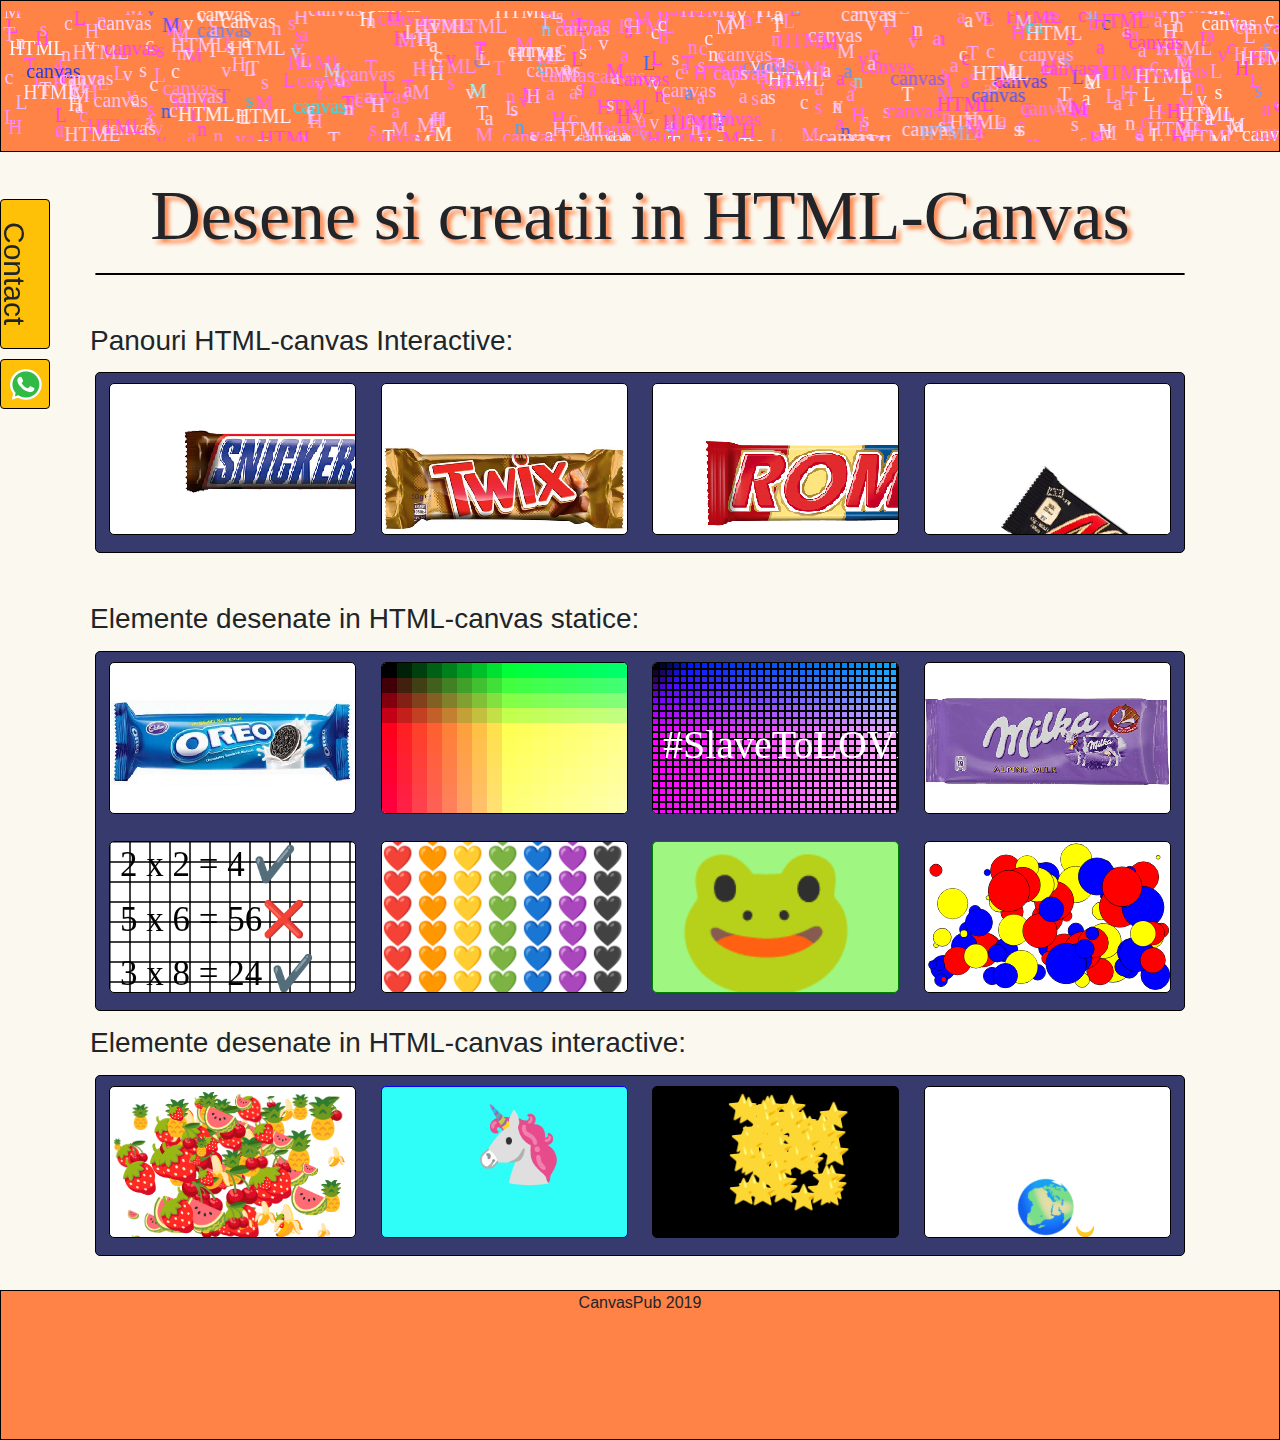
<file: index.html>
<!DOCTYPE html>
<html lang="ro">
<head>
	<meta charset="utf-8">
    <meta name="viewport" content="width=device-width, initial-scale=1, shrink-to-fit=no">
    <meta property="og:url"           content="https://canvaspub.netlify.com/" />
  	<meta property="og:type"          content="website" />
    <meta property="og:title"         content="Desene si creatii in HTML-Canvas" />
    <meta property="og:description"   content="Panouri canvas in Base64 din JPG, PNG, GIF, SVG sau BMP" />
    <!-- Global site tag (gtag.js) - Google Analytics -->
	<script async src="https://www.googletagmanager.com/gtag/js?id=UA-140888354-1"></script>
	<script>
	  window.dataLayer = window.dataLayer || [];
	  function gtag(){dataLayer.push(arguments);}
	  gtag('js', new Date());

	  gtag('config', 'UA-140888354-1');
	</script>
	<link rel="stylesheet" href="https://stackpath.bootstrapcdn.com/bootstrap/4.3.1/css/bootstrap.min.css" integrity="sha384-ggOyR0iXCbMQv3Xipma34MD+dH/1fQ784/j6cY/iJTQUOhcWr7x9JvoRxT2MZw1T" crossorigin="anonymous">
	<link rel="stylesheet" type="text/css" href="mainCSS/style.css">
	<script src="mainJS/PubAll.js"></script>
	<title>Desene si creatii in HTML-Canvas</title>
</head>
	<div>
		<canvas id="head1"></canvas>
	</div>
<body>
	<div class="sticky-top">
			<a class="btn btn-warning vertical " href="contact.html" >Contact</a>
			<a class="btn btn-warning vertical whatsapp " href="https://wa.me/40769115407?text=Salutare!%20Iti%20trimit%20acest%20mesaj%20de%20pe%20site-ul%20Canvaspub"></a>
		</div>
	<div class="container">
		<h1 class="text-center styleText1">Desene si creatii in HTML-Canvas</h1>
		<div class="canvasBody"></div><br>
		<h3 class="styleText2">Panouri HTML-canvas Interactive:</h3>
			<div class="canvasBody">
				<center>
					<canvas  id="can1"></canvas>
					<canvas  id="can2"></canvas>
					<canvas  id="can3"></canvas>
					<canvas  id="can4"></canvas>
				</center>
			</div>
		</div><br>
	<div class="container">
		<h3 class="styleText2">Elemente desenate in HTML-canvas statice:</h3>
			<div class="canvasBody">
				<center>
					<canvas  id="can6"></canvas>
					<canvas  id="can7"></canvas>
					<canvas  id="can8"></canvas>
					<canvas  id="can5"></canvas>
					<canvas  id="can9"></canvas>
					<canvas  id="can10"></canvas>
					<canvas  id="can12"></canvas>
					<canvas  id="can13"></canvas>
				</center>
			</div>
	</div>
		<div class="container">
		<h3 class="styleText2">Elemente desenate in HTML-canvas interactive:</h3>
			<div class="canvasBody">
				<center>
					<canvas  id="can11"></canvas>
					<canvas  id="can14"></canvas>
					<canvas  id="can15"></canvas>
					<canvas  id="can16"></canvas>
				</center>
			</div>
		</div>
	<div class="container">
			<div class="container text-center">
				<div class="fb-like" data-href="https://canvaspub.netlify.com/" data-width="" data-layout="button" data-action="like" data-size="large" data-show-faces="false" data-share="true"></div>
			</div>
	</div><br>
</body>
	<div class="head">
			<p>CanvasPub 2019</p>
		</div>
</html>
</file>
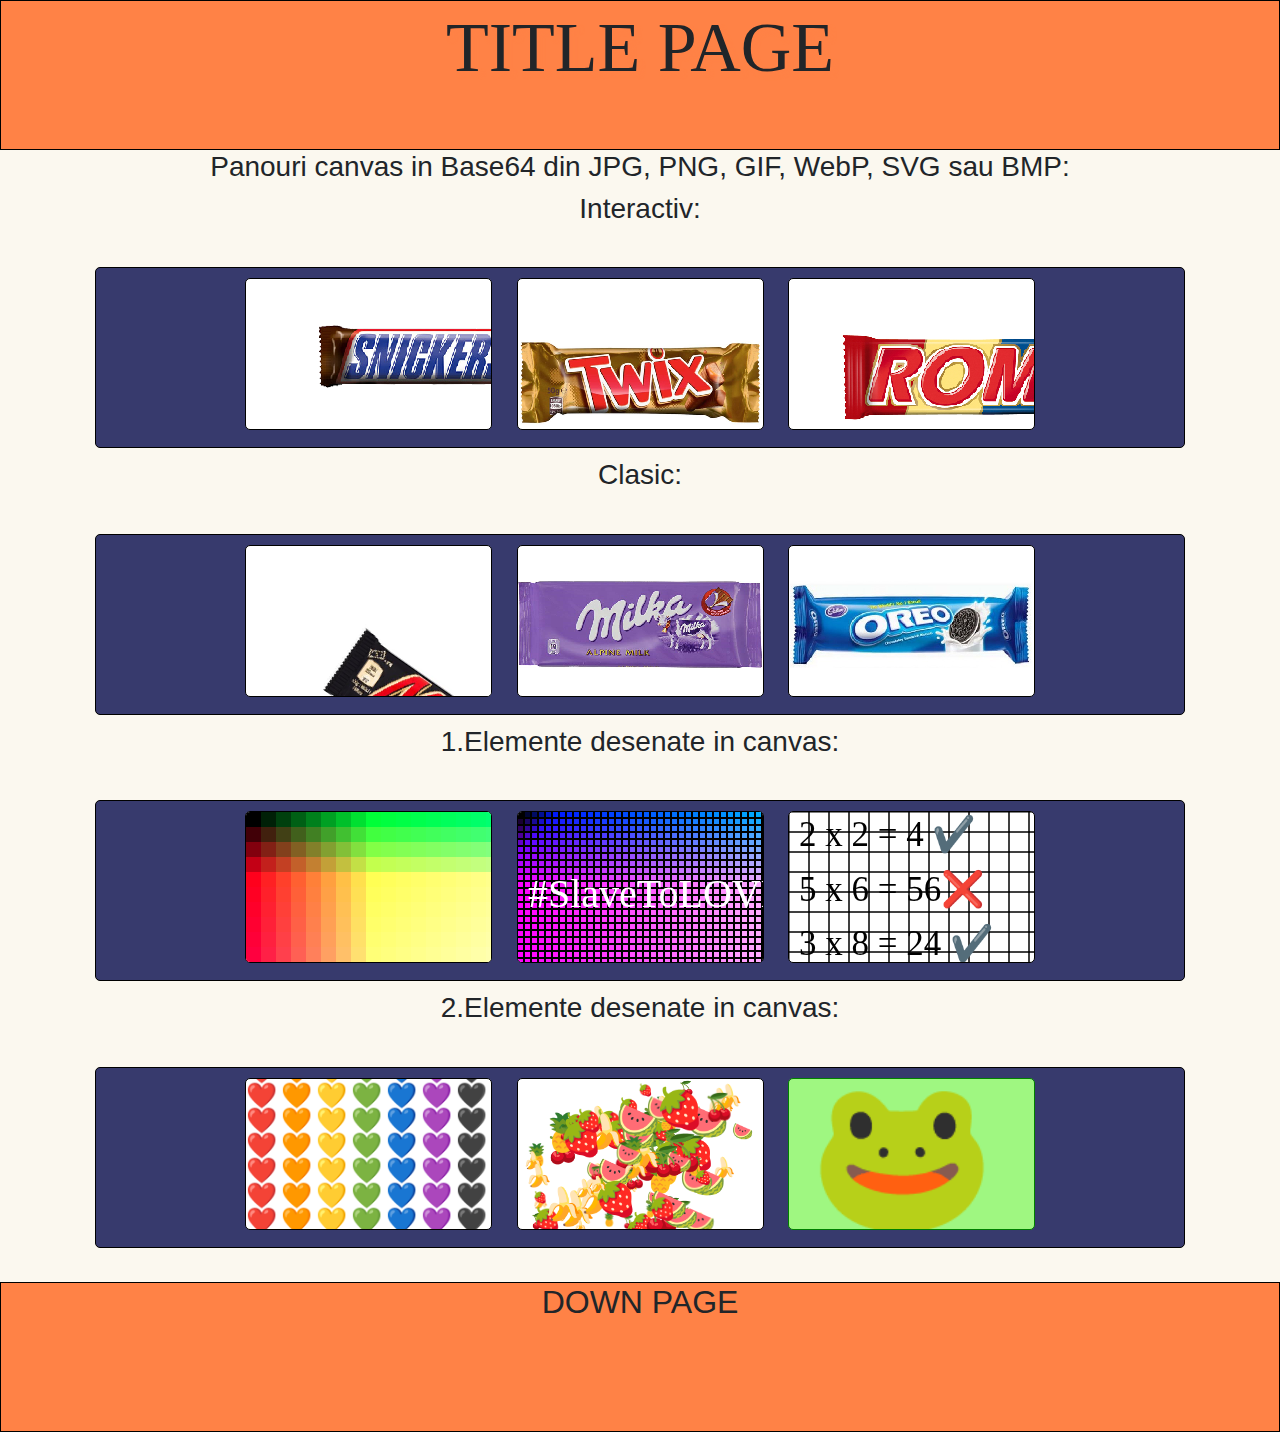
<file: canvasPub.html>
<!DOCTYPE html>
<html>
<head>
	<meta charset="utf-8">
   	<meta name="viewport" content="width=device-width, initial-scale=1, shrink-to-fit=no">
	<link rel="stylesheet" href="https://stackpath.bootstrapcdn.com/bootstrap/4.3.1/css/bootstrap.min.css" integrity="sha384-ggOyR0iXCbMQv3Xipma34MD+dH/1fQ784/j6cY/iJTQUOhcWr7x9JvoRxT2MZw1T" crossorigin="anonymous">
	<link rel="stylesheet" type="text/css" href="mainCSS/style.css">
	<link href="https://fonts.googleapis.com/css?family=Comfortaa" rel="stylesheet">
	<script src="mainJS/PubAll.js"></script>
	<title></title>
</head>
<body>
	<div class="head">
		<h1 class="styleText">TITLE PAGE</h1>
	</div>
	<div class="container">
		<h3 class="text-center styleText">Panouri canvas in Base64 din JPG, PNG, GIF, WebP, SVG sau BMP:</h3>
		<h3 class="text-center styleText">Interactiv:</h3><br>
			<div class="canvasBody">
				<center>
					<canvas  id="can1"></canvas>
					<canvas  id="can2"></canvas>
					<canvas  id="can3"></canvas>
				</center>
			</div>
		<h3 class="text-center styleText">Clasic:</h3><br>
			<div class="canvasBody">
				<center>
					<canvas  id="can4"></canvas>
					<canvas  id="can5"></canvas>
					<canvas  id="can6"></canvas>
				</center>
			</div>
		<h3 class="text-center styleText">1.Elemente desenate in canvas:</h3><br>
			<div class="canvasBody">
				<center>
					<canvas  id="can7"></canvas>
					<canvas  id="can8"></canvas>
					<canvas  id="can9"></canvas>
				</center>
			</div>
		<h3 class="text-center styleText">2.Elemente desenate in canvas:</h3><br>
			<div class="canvasBody">
				<center>
					<canvas  id="can10"></canvas>
					<canvas  id="can11"></canvas>
					<canvas  id="can12"></canvas>
				</center>
			</div>
				</div><br>
	<div class="head">
		<h2 class="styleText">DOWN PAGE</h2>
	</div>
			
</body>
</html>
</file>
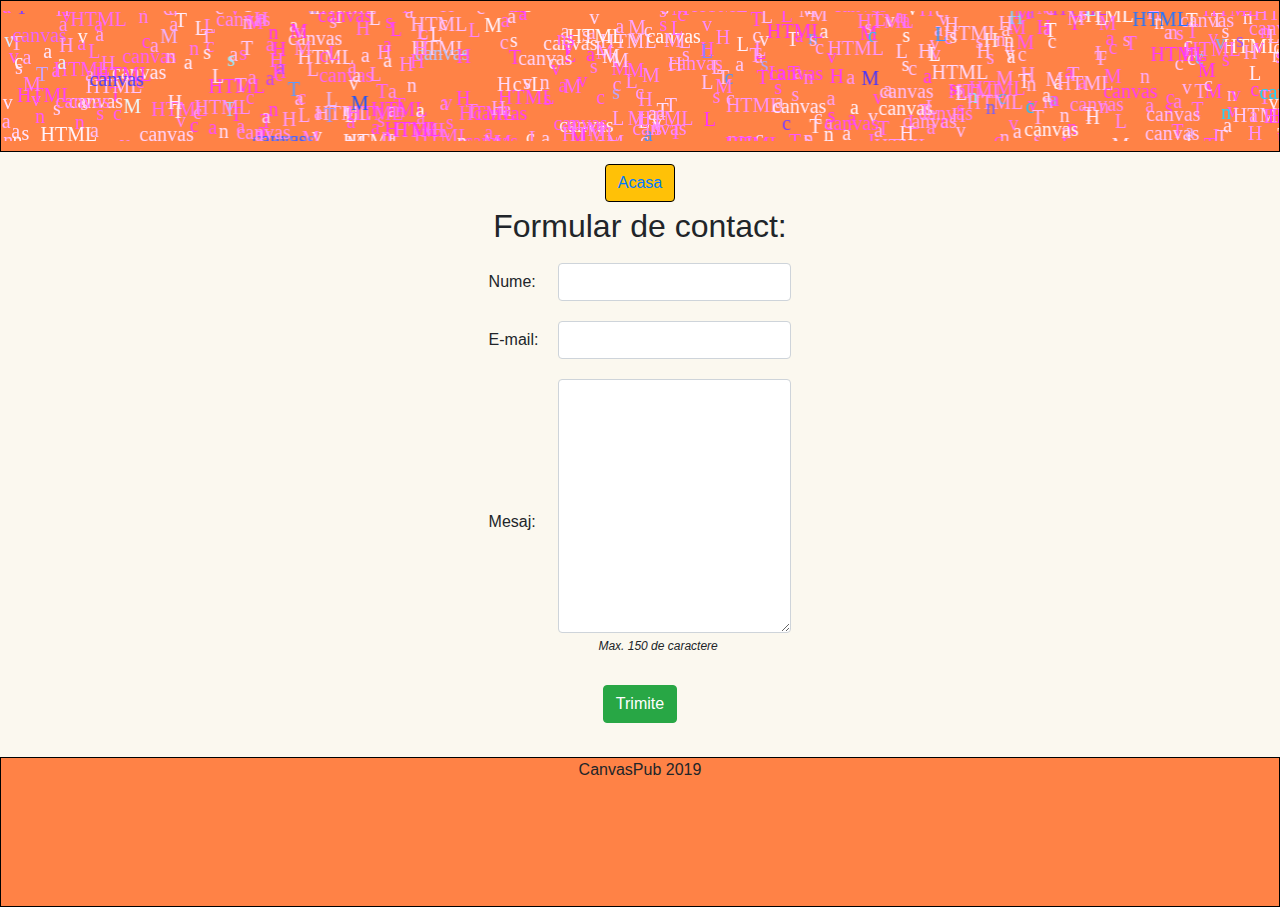
<file: contact.html>
<!DOCTYPE html>
<html lang="ro">
<head>
  <meta charset="utf-8">
    <meta name="viewport" content="width=device-width, initial-scale=1, shrink-to-fit=no">
  <link rel="stylesheet" href="https://stackpath.bootstrapcdn.com/bootstrap/4.3.1/css/bootstrap.min.css" integrity="sha384-ggOyR0iXCbMQv3Xipma34MD+dH/1fQ784/j6cY/iJTQUOhcWr7x9JvoRxT2MZw1T" crossorigin="anonymous">
  <link rel="stylesheet" type="text/css" href="mainCSS/style.css">
  <!-- Global site tag (gtag.js) - Google Analytics -->
  <script async src="https://www.googletagmanager.com/gtag/js?id=UA-140888354-1"></script>
  <script>
    window.dataLayer = window.dataLayer || [];
    function gtag(){dataLayer.push(arguments);}
    gtag('js', new Date());

    gtag('config', 'UA-140888354-1');
  </script>
  <script src="mainJS/PubAll.js"></script>
  <title>Contact</title>
</head>
  <div>
    <canvas id="head1"></canvas>
  </div>
<body>
    <div class="text-center">
      <button class="btn btn-warning "><a href="index.html">Acasa</a></button>
    </div>
  <h2 class="text-center">Formular de contact:</h2>
  <div class="container">
      <div class="form1">
        <form  action="/success.html" name="contact" method="POST" data-netlify="true">
             <table>
                <tr>
                  <td>Nume: </td>
                  <td><input class="form-control" type="text" name="name" required></td>
                </tr> 
                <tr>
                  <td>E-mail: </td>
                  <td><input class="form-control" type="email" name="email" required></td>
                </tr>
                  <tr><td>Mesaj: </td>
                  <td><textarea class="form-control" cols="20" rows="10" maxlength="150" required></textarea>
                      <label><i>Max. 150 de caractere</i></label>
                  </td>
                </tr>
                <tr>
                  <td colspan="2" align="center">
                  <input class="btn btn-success" type="submit" value="Trimite">
                </td>
                </tr>
             </table>
         </form>
      </div>
	</div><br>
</body>
<div class="head">
      <p>CanvasPub 2019</p>
      </div>
  </div>
</html>
</file>
<file: mainCSS/style.css>
body{
	
	font-family: "Century Gothic", CenturyGothic, Geneva, AppleGothic, sans-serif;
	background-color: #FBF8EF;
}

td{
	padding: 10px;
}

i{
	padding: 0px 0px 0px 40px;
	font-size: 12px;
}

nav{
	display: flex;
	justify-content: flex-start;
}

button{
	margin: 5px;
}

h1{
	padding: 5px 0px 0px 0px;
	font-family: Baskerville, "Baskerville Old Face", "Goudy Old Style", Garamond, "Times New Roman", serif;
	font-size: 70px;
	text-shadow: 4px 4px 4px #ff8246;
}

.btn.btn-warning{
	border: 1px solid black;
}

.sticky-top{
	margin-top: 30px;
	display: inline-grid;
	float: left;
}

.vertical{
	writing-mode: vertical-rl;
	width: 50px;
	height: 150px;
	margin-top: 10px;
	font-size: 30px;
}

#head1{
	margin: 0;
	padding: 10px 0px 10px 0px;
	width: 100%;
	background-color: #ff8246;
}


.head{
	display: flex;
	justify-content: center;
	height: 150px;
	background-color:#ff8246;
	border: 1px solid black;
}

.styleText1{
	margin-top: 10px;
	padding: 5px 5px 5px 5px; 
}

.styleText2{
	margin-top: 10px;
	padding: 5px 5px 5px 5px; 
}

.canvasBody{
	display: flex;
	justify-content: space-around;
	margin: 10px;
   	background-color:#373a6d;
   	border-radius: 5px;
   	border: 1px solid black;
}

.canvasBody:hover{
	opacity: 0.9;
}

.form1{
	display: flex;
	justify-content: center;
}

.success{
	margin-top: 20px;
	padding: 10px;
	display: flex;
	justify-content: center;
}

.whatsapp{
	width: 50px;
	height: 50px;
	background-image: url('[data-uri]');
}

@media only screen and (max-width: 650px) {
	  body {
	    background-color: #f1f1f1;
	  }

	h1{
		padding: 5px 0px 0px 0px;
		font-family: Baskerville, "Baskerville Old Face", "Goudy Old Style", Garamond, "Times New Roman", serif;
		font-size: 55px;
		}

	  .head{
		width: auto;
		height: 110px;
		background-color:#ff8246;
		text-align: center;
		}

		.styleText1{
		padding: 15px 3px 3px 3px; 
		font-size: 40px;

		}

		.styleText2{
		padding: 15px 3px 3px 3px; 
		font-size: 20px;

		}

		.vertical{
		margin-top: 10px;
		float: left;
		height: auto;
		width: 35px;
		font-size: 15px;
	}

		.whatsapp{
		width: 35px;
		height: 35px;
		background-image: url('[data-uri]');
	}

}
</file>
